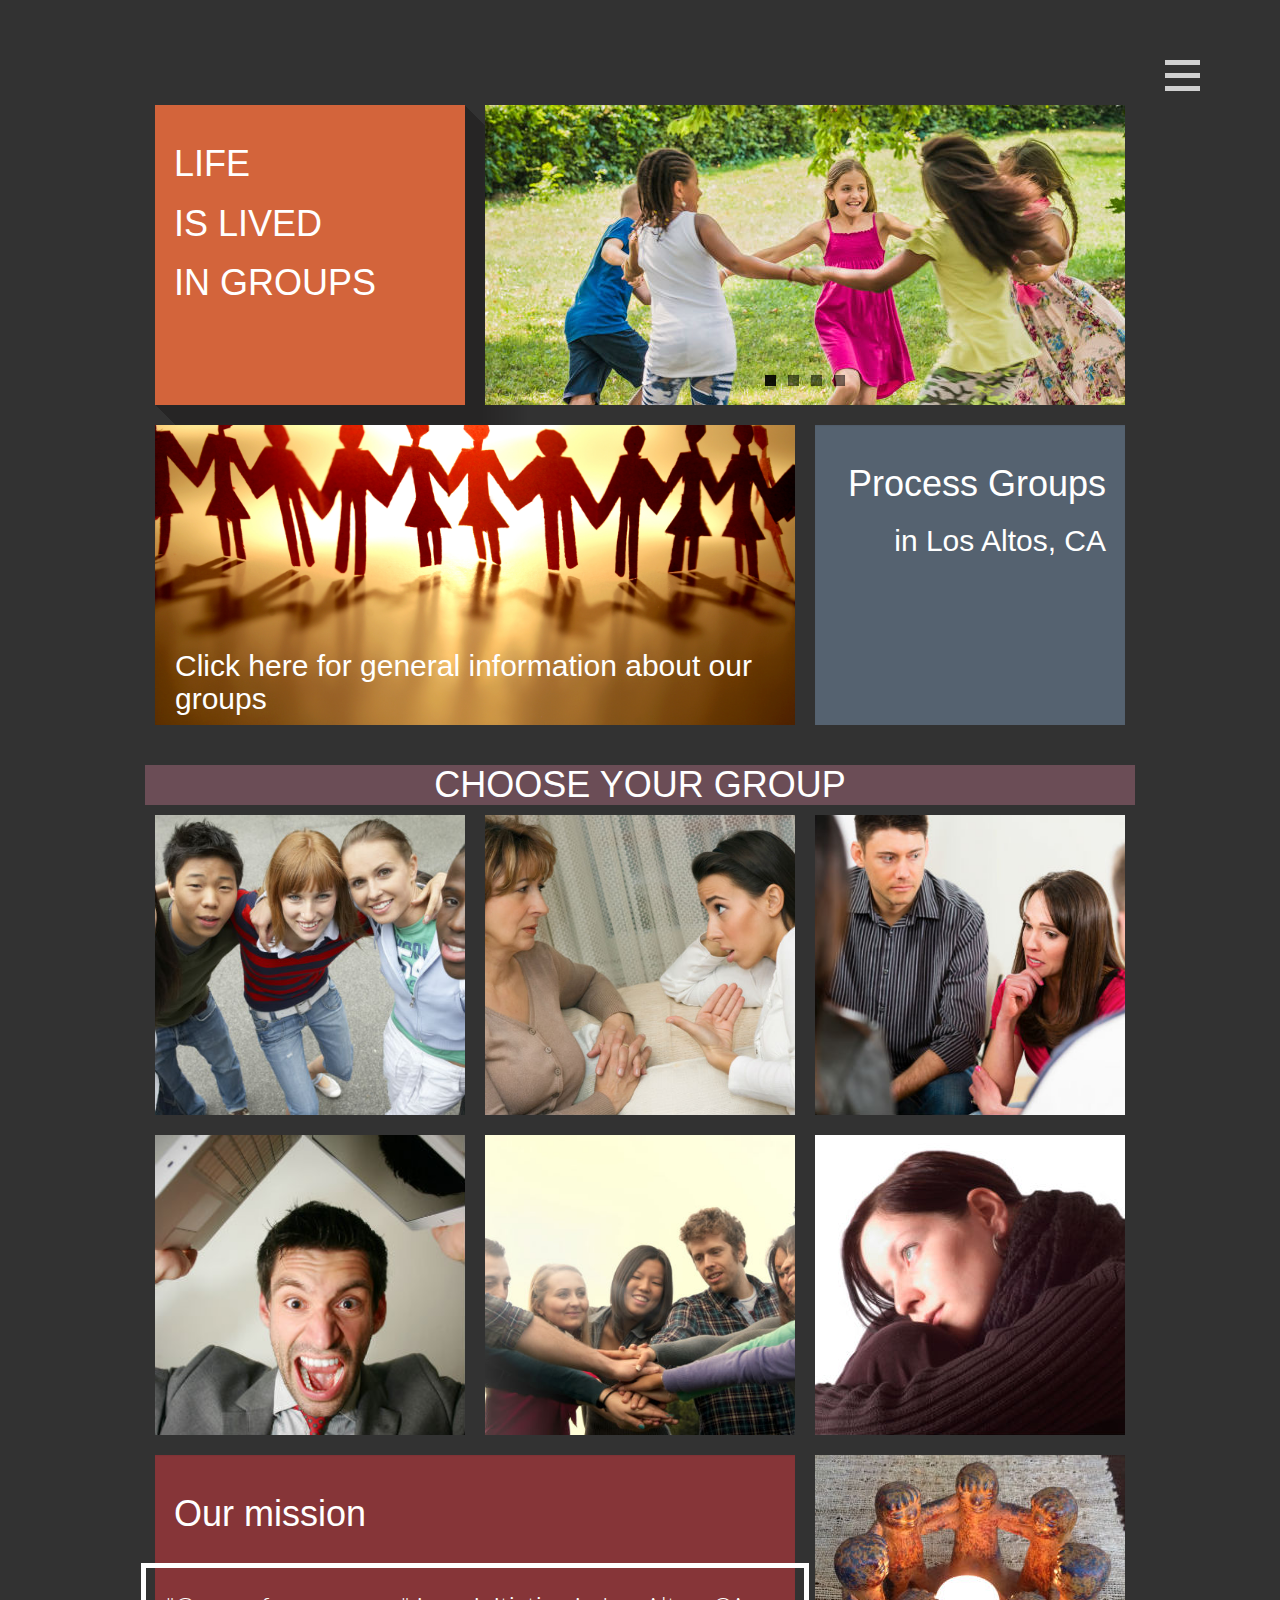
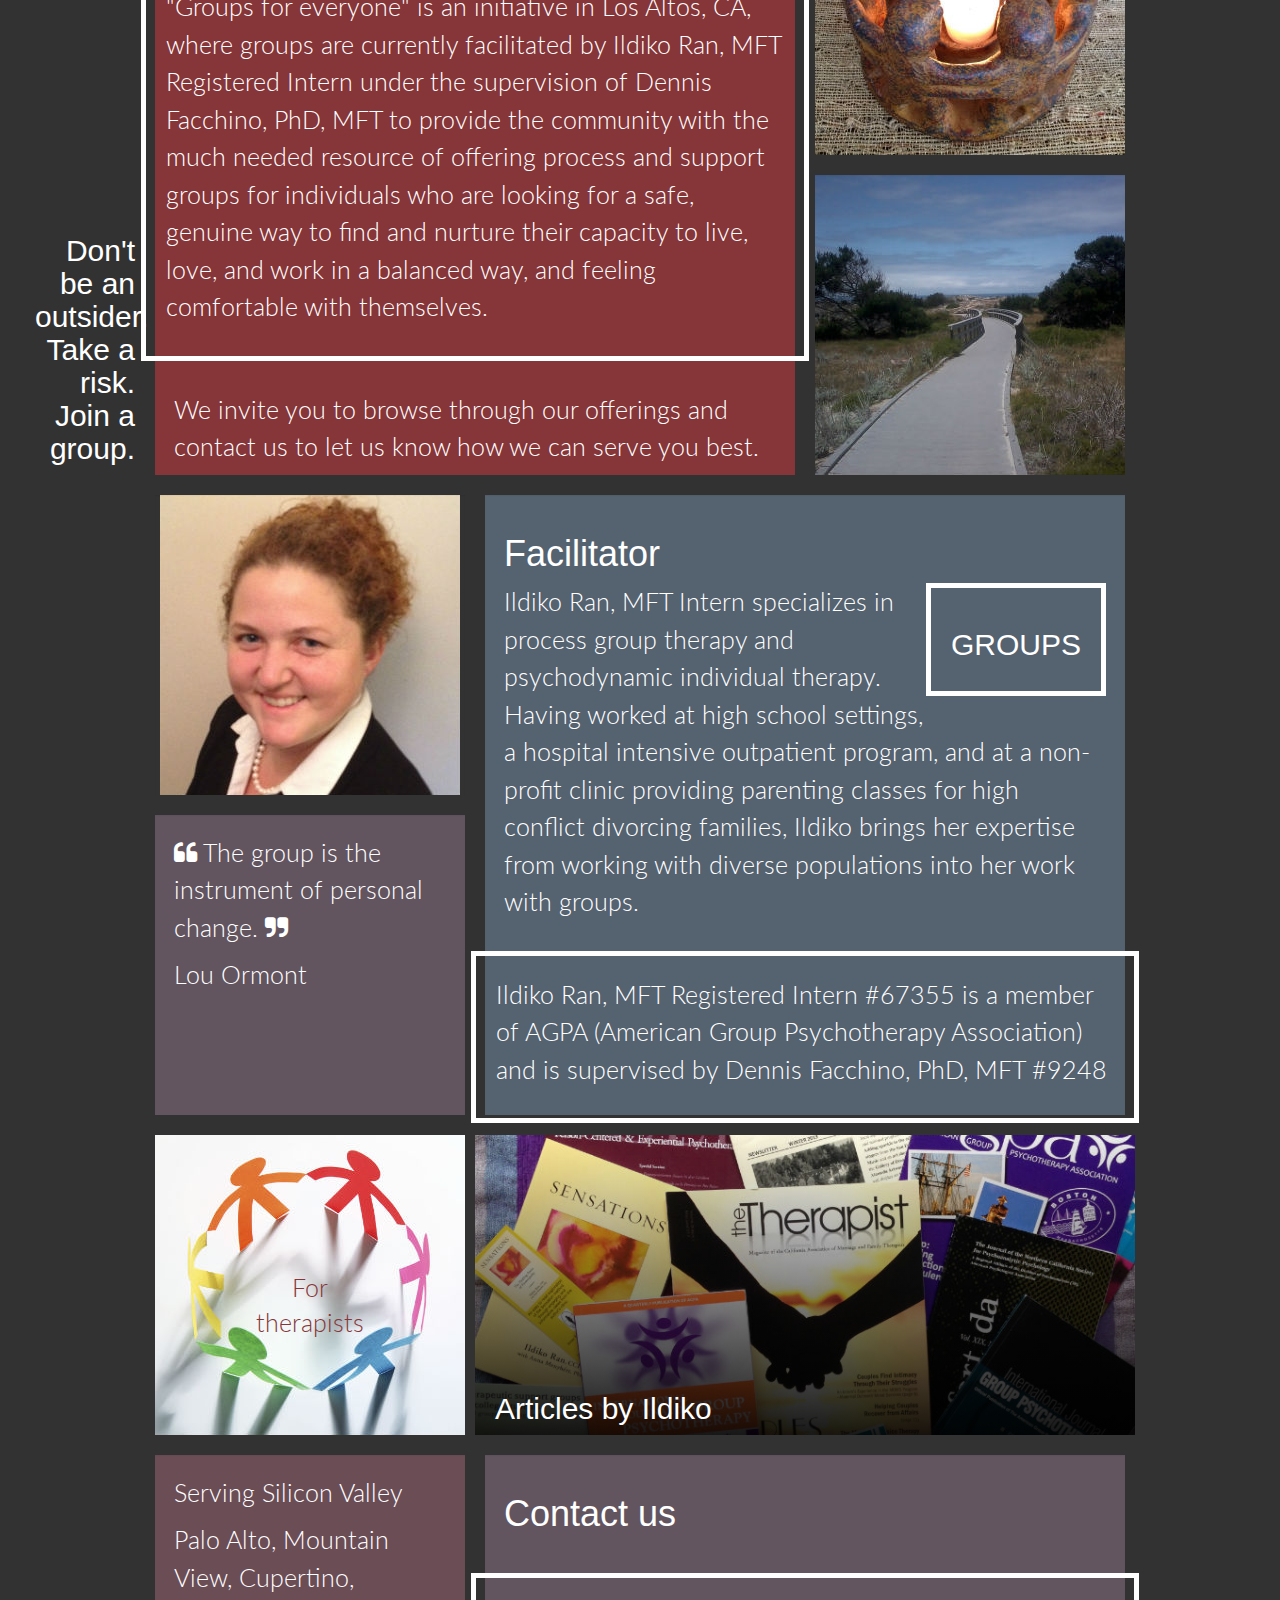
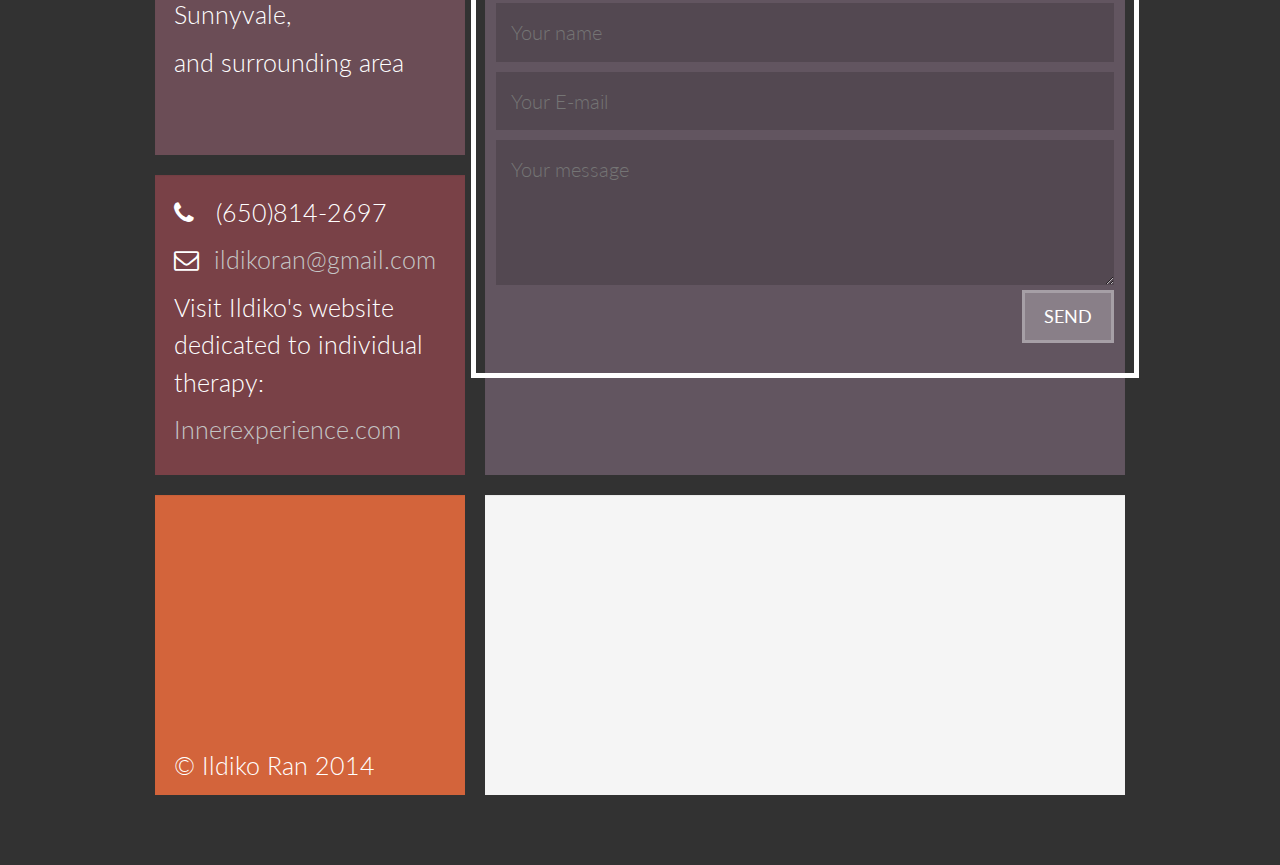
<file: Sites/index.html>
<!DOCTYPE html>
<html lang="en">
<head>
	<meta charset="utf-8">
	<meta http-equiv="X-UA-Compatible" content="IE=edge,chrome=1" /> <!-- Its not valid html but it works -->
	<title>Group Center</title>
	<meta name="viewport" content="width=device-width, initial-scale=1.0" />
	<meta name="description" content="A very good admin theme" />
	<meta name="author" content="AHthemes" />
	<!-- Le styles -->
	<link href="assets/css/bootstrap.css" rel="stylesheet" type="text/css" />
	<link href="assets/css/flexslider.css" rel="stylesheet">
	<link href="assets/css/style.css" rel="stylesheet">
	<!-- HTML5 shim, for IE6-8 support of HTML5 elements -->
        <!--[if lt IE 9]>
        <script src="assets/js/html5shiv.js"></script>
        <script src="assets/js/respond.min.js"></script>
        <![endif]-->
        <!--[if gte IE 9]>
        <style type="text/css">
            .gradient { filter: none; }
        </style>
        <![endif]-->
        <!-- Fav and touch icons -->
    <link rel="apple-touch-icon-precomposed" sizes="144x144" href="assets/ico/apple-touch-icon-144-precomposed.png">
    <link rel="apple-touch-icon-precomposed" sizes="114x114" href="assets/ico/apple-touch-icon-114-precomposed.png">
    <link rel="apple-touch-icon-precomposed" sizes="72x72" href="assets/ico/apple-touch-icon-72-precomposed.png">
    <link rel="apple-touch-icon-precomposed" href="assets/ico/apple-touch-icon-57-precomposed.png">
    <link rel="shortcut icon" href="assets/ico/favicon.png">
</head>
<body>
	<div class="nav-section">
		<ul class="nav">
			<li><a href="#home" class="scroll home">Home</a></li>
			<li><a href="#about" class="scroll about">About</a></li>
			<li><a href="#groups" class="scroll groups">Groups</a></li>
			<li><a href="#contact" class="scroll contact">Contact</a></li>
		</ul>
	</div>
	<div class="panel"> <!--Panels for content -->
		<div class="work" id="links-panel"> <!-- Album panel -->
			<span class="closeicon"><i class="icon-remove"></i></span>
			<hr/>
			<h1>Conjoint group therapy approach</h1>
    			<p>I believe that offering our clients a combined approach to psychotherapy is best practice. Most people greatly benefit from attending group sessions to incorporate their new insights about themselves and practice  new behaviors that individual therapy has opened up for them. Working cooperatively we can support our clients to make best use of the services we offer. I would like to encourage you to contact me if you have individual clients whom you consider a good candidate for groups. I would also be happy to hear about the groups you are running as I might have individual clients for whom I am looking for an appropriate group outside of my practice.</p>
    			<div class="outer-box-work">
    				<p>"Conjoint individual and group therapy is a commonly used, effective psychotherapeutic treatment. The relationship between the conjoint therapists significantly influences the treatment." (Ulman) </p>
				</div>
		</div>
		<div class="work" id="gp1"> <!-- Group panel 1 -->
			<span class="closeicon"><i class="icon-remove"></i></span>
			<div class="row">
				<div class="col-xs-12 col-sm-8 col-md-8 col-lg-8 hidden-xs">
					<div class="well adolescents-bg fixed-height"></div>
				</div>
				<div class="col-xs-12 col-sm-4 col-md-4 col-lg-4">
					<div class="well purple fixed-height">
						<h2>Interpersonal effectiveness &</h2>
						<h2>Emotion regulation</h2>
					</div>
				</div>
			</div>
			<div class="row">
				<div class="col-xs-12 col-sm-12 col-md-12 col-lg-12">
					<div class="well plum fluid-height overflow-show">
						<h1>This group is for adolescents struggling with academic pressure and social demands.</h1>
						<p>Participating in these groups can be used as an adjunct to the teen’s individual treatment or as a step down from an inpatient or IOP level of care. In some cases participation in group might be appropriate as the sole psychotherapeutic intervention.
						</p>
						<div class="outer-box-work">
							<p>The style of these psychotherapy groups is interpersonally oriented, using Mindfulness and CBT skills.</p>
							<p>We focus on individual goals while growing self-awareness and interpersonal effectiveness.</p>
						</div>
						<p class="big">
							In a group environment teens can work out their personal psychological issues in the safety of the therapeutic environment among their peers
						</p>
					</div>
				</div>
			</div>
		</div>
		<div class="work" id="gp2"> <!-- Group panel 2 -->
			<span class="closeicon"><i class="icon-remove"></i></span>
			<div class="row">
				<div class="col-xs-12 col-sm-8 col-md-8 col-lg-8 hidden-xs">
					<div class="well parenting-bg fixed-height"></div>
				</div>
				<div class="col-xs-12 col-sm-4 col-md-4 col-lg-4">
					<div class="well purple fixed-height">
						<h2>Parenting support group</h2>
					</div>
				</div>
			</div>
			<div class="row">
				<div class="col-xs-12 col-sm-12 col-md-12 col-lg-12">
					<div class="well plum fluid-height overflow-show">
						<h1>Parenting</h1>
						<p>
							find others who understand this crucial yet painful period of parenting - the teen year
						</p>
						<div class="outer-box-work">
							<p>The style of these psychotherapy groups is interpersonally oriented and goal oriented. We are focusing on individual goals while growing self-awareness and interpersonal effectiveness.  Teens gain insight into their relationship styles and explore and increase their self-efficacy. They learn and discuss coping skills, follow personal goals for each week.</p>
						</div>
						<p class="big">
							Assessment:
							Prior to beginning the group, there are two assessment sessions, to insure the group is a good fit. Parents may accompany the adolescent to the first assessment session.

						</p>
					</div>
				</div>
			</div>
		</div>
		<div class="work" id="gp3"> <!-- Group panel 3 -->
			<span class="closeicon"><i class="icon-remove"></i></span>
			<div class="row">
				<div class="col-xs-12 col-sm-8 col-md-8 col-lg-8 hidden-xs">
					<div class="well supportgroup-bg fixed-height"></div>
				</div>
				<div class="col-xs-12 col-sm-4 col-md-4 col-lg-4">
					<div class="well purple fixed-height">
						<h2>Process Group</h2>
					</div>
				</div>
			</div>
			<div class="row">
				<div class="col-xs-12 col-sm-12 col-md-12 col-lg-12">
					<div class="well plum fluid-height overflow-show">
						<h1>Process Group</h1>
						<p>
							Currently we are interviewing for this coed process group. Please call to hear about the potential starting time of this group.
						</p>
						<div class="outer-box-work">
							<p>Group members participate in this safe, interpersonally oriented group. All members bring up issues that they are struggling with, and receive feedback from others, in a supportive environmennt.  </p>
						</div>
						<p class="big">Assessment:
							Prior to beginning the group, there are two assessment sessions, to insure the group is a good fit.
						</p>
					</div>
				</div>
			</div>
		</div>
		<div class="work" id="gp4"> <!-- Group panel 4 -->
			<span class="closeicon"><i class="icon-remove"></i></span>
			<div class="row">
				<div class="col-xs-12 col-sm-8 col-md-8 col-lg-8 hidden-xs">
					<div class="well anger-bg fixed-height"></div>
				</div>
				<div class="col-xs-12 col-sm-4 col-md-4 col-lg-4">
					<div class="well purple fixed-height">
						<h2>Stress Management Group</h2>
					</div>
				</div>
			</div>
			<div class="row">
				<div class="col-xs-12 col-sm-12 col-md-12 col-lg-12">
					<div class="well plum fluid-height overflow-show">
						<h1>Stress Management Group</h1>
						<p>
							Currently we are interviewing for this coed stress management group. Please call to hear about the potential starting time of this group.
						</p>
						<div class="outer-box-work">
							<p>Group members participate in this safe, interpersonally oriented group. All members bring up issues that they are struggling with, and receive feedback from others, in a supportive environmennt.  </p>
						</div>
						<p class="big">Assessment:
							Prior to beginning the group, there are two assessment sessions, to insure the group is a good fit.
						</p>
					</div>
				</div>
			</div>
		</div>
		<div class="work" id="gp5"> <!-- Group panel 4 -->
			<span class="closeicon"><i class="icon-remove"></i></span>
			<div class="row">
				<div class="col-xs-12 col-sm-8 col-md-8 col-lg-8 hidden-xs">
					<div class="well collegestudentcircle-bg fixed-height"></div>
				</div>
				<div class="col-xs-12 col-sm-4 col-md-4 col-lg-4">
					<div class="well purple fixed-height">
						<h2>College Students</h2>
					</div>
				</div>
			</div>
			<div class="row">
				<div class="col-xs-12 col-sm-12 col-md-12 col-lg-12">
					<div class="well plum fluid-height overflow-show">
						<h1>College student Group</h1>
						<p>
							Currently we are interviewing for this coed group where participants are addressing issues that are specific to this age group. We are planning to start this group in June. Please call to hear about the exact starting time. 
						</p>
						<div class="outer-box-work">
							<p>Group members participate in this safe, interpersonally oriented group. All members bring up issues they are struggling with and receive feedback from others, in a supportive environment.  </p>
						</div>
						<p class="big">Assessment:
							Prior to beginning the group, there are two assessment sessions to insure the group is a good fit. Please schedule your initial session. Assessments are scheduled now and we will be ready to start the group as soon as we have the right combination of members. 
						</p>
						<p class="big">During the assessment sessions we are going to talk about your interest in the group and your therapeutic goals. We are going to discuss questions like:
    						<li>
							What goal(s) are you hoping to work on in this group? 
							</li>
							<li>
							If you attended groups before, how useful were they? What is the hardest part of being in group for you?
							</li>
							<li>
							Who would be a really difficult person for you to have in group with you? How would this person’s behavior impact your participation? Can you see yourself in this person, or a part of this person/behavior?
							</li>
							<li>
							What obstacles could keep you from meeting your goals in group?
							</li>
							<li>
							What is your specific relationship with conflict?
							</li>
						</p>
						</div>
					</div>
			   </div>
		</div>
		<div class="work" id="gp6"> <!-- Group panel 4 -->
			<span class="closeicon"><i class="icon-remove"></i></span>
			<div class="row">
				<div class="col-xs-12 col-sm-8 col-md-8 col-lg-8 hidden-xs">
					<div class="well sadwoman-bg fixed-height"></div>
				</div>
				<div class="col-xs-12 col-sm-4 col-md-4 col-lg-4">
					<div class="well purple fixed-height">
						<h2>Women's Group</h2>
					</div>
				</div>
			</div>
			<div class="row">
				<div class="col-xs-12 col-sm-12 col-md-12 col-lg-12">
					<div class="well plum fluid-height overflow-show">
						<h1>Women's Group</h1>
						<p>
							Currently we are interviewing for this group for women with a broad spectrum of ages and issues. Please call to hear about the potential starting time of this group.
						</p>
						<div class="outer-box-work">
							<p>Group members participate in this safe, interpersonally oriented group. All members bring up issues that they are struggling with, and receive feedback from others, in a supportive environmennt.  </p>
						</div>
						<p class="big">Assessment:
							Prior to beginning the group, there are two assessment sessions, to insure the group is a good fit.
						</p>
					</div>
				</div>
			</div>
		</div>
	</div>
    <div class="container-narrow">
    	<div class="menu">
    		<div class="nav-bar"></div>
    		<div class="nav-bar"></div>
    		<div class="nav-bar"></div>
    	</div>
    	<div class="row">
    		<div class="col-xs-12 col-sm-4 col-md-4 col-lg-4"> 
    			<div class="well orange shadow fixed-height"> <!-- Fixed height for 300px on all devices, shadow for a shadow and orange for the color -->
    				<h1>LIFE</h1>
    				<h1>IS LIVED</h1>
    				<h1>IN GROUPS</h1>
    			</div>
    		</div>
    		<div class="col-xs-12 col-sm-8 col-md-8 col-lg-8 hidden-xs">
    			<div class="well no-padding fixed-height">
    				<div class="flexslider" id="slider">
    					<ul class="slides">
    						<li>
    							<img src="assets/img/slider-1.jpg" alt="" />
    						</li>
    						<li>
    							<img src="assets/img/slider-2.jpg" alt="" />
    						</li>
    						<li>
    							<img src="assets/img/slider-3.jpg" alt="" />
    						</li>
    						<li>
    							<img src="assets/img/slider-4.jpg" alt="" />
    						</li>
    					</ul>
    				</div>
    			</div>
    		</div>
    	</div>
    	<div class="row">
    		<div class="col-xs-12 col-sm-8 col-md-8 col-lg-8 click" id="blogone"> <!-- id #blogone to trigger content panel below also .click is used on clickable items -->
    			<div class="well no-padding fixed-height"> <!-- Fixed height for 300px on all devices, no-padding for a full div item -->
    				<div class="bp-post">
    					<div class="title">
    						<h2>Click here for general information about our groups</h2>
    					</div>
    				</div>
    			</div>
    		</div>
    		<div class="col-xs-12 col-sm-4 col-md-4 col-lg-4 hidden-xs"> <!-- hidden-xs hides it on items under 767px, makes it easier to read -->
    			<div class="tealblue well fixed-height">
    				<h1 class="text-right">Process Groups</h1>
    				<h2 class="text-right">in Los Altos, CA</h2>
    			</div>
    		</div>
    	</div>
    	<div class="blog-post-item one"> <!-- Only use this form of content panel when blog its matching to is the last col in the row so that it matches up on devices under 767px -->
    		<div class="arrow-up left"></div>
    		<h1>Policies</h1>
    		<p>Groups meet once a week for 90 minute sessions. You will have two assessment sessions prior to joining a group with the therapist to evaluate your needs and find the best matching group. These are charged at the group rate of $50 per session.</p>
    		<hr/>
    		<p>Joining a group is a commitment, I ask you to consider staying in ongoing groups for at least three months. Time limited groups usually run for 8 weeks.</p>
    		<hr/>
    		<h1>Fees</h1>
    		<li>Group is charged in monthly increments. The cost is $200 per month.</li>
			<li>You are responsible for the monthly charge even if you miss sessions</li>
			<li>Confidentiality is based on trust among group members. We discuss it during your initial sessions</li>
			<li>Group size is kept small for maximum efficacy and comfort</li>
    	</div>
    	<div class="row">
    		<div class="col-12">
    			<div class="midplum">
    				<h1 class="text-center">CHOOSE YOUR GROUP</h1>
    			</div>
    		</div>
    	</div>
    	<div class="row" id="groups">
    		<div class="col-xs-12 col-sm-4 col-md-4 col-lg-4 click" id="portfolio"> <!-- using .click because its clickable #portfolio is a trigger all changable in the script.js file, no padding lets the portfolio-img be full div -->
    			<div class="well no-padding">
    				<div class="portfolio-img one"> <!-- uses backstretch.js for full div effect, changable in script.js -->
    					<div class="hover-effect effect-one">
    						<p class="text-center">
    							Adolescents
    						</p>
    					</div>
    				</div>
    			</div>
    		</div>
    		<div class="col-xs-12 col-sm-4 col-md-4 col-lg-4 click" id="portfolio2">
    			<div class="well no-padding">
    				<div class="portfolio-img two">
    					<div class="hover-effect effect-one">
    						<p class="text-center">
    							Parenting support
    						</p>
    					</div>
    				</div>
    			</div>
    		</div>
    		<div class="col-xs-12 col-sm-4 col-md-4 col-lg-4 click" id="portfolio3">
    			<div class="well no-padding">
    				<div class="portfolio-img three">
    					<div class="hover-effect effect-one">
    						<p class="text-center">
    							Co-ed therapy group
    						</p>
    					</div>
    				</div>
    			</div>
    		</div>
    	</div>
    	<div class="row">
    		<div class="col-xs-12 col-sm-4 col-md-4 col-lg-4 click" id="portfolio4">
    			<div class="well no-padding">
    				<div class="portfolio-img four">
    					<div class="hover-effect effect-one">
    						<p class="text-center">
    							Stress management
    						</p>
    					</div>
    				</div>
    			</div>
    		</div>
    		<div class="col-xs-12 col-sm-4 col-md-4 col-lg-4 click" id="portfolio5">
    			<div class="well no-padding">
    				<div class="portfolio-img five">
    					<div class="hover-effect effect-one">
    						<p class="text-center">
    							College students
    						</p>
    					</div>
    				</div>
    			</div>
    		</div>
    		<div class="col-xs-12 col-sm-4 col-md-4 col-lg-4 click" id="portfolio6">
    			<div class="well no-padding">
    				<div class="portfolio-img six">
    					<div class="hover-effect effect-one">
    						<p class="text-center">
    							Women's group
    						</p>
    					</div>
    				</div>
    			</div>
    		</div>
    	</div>
    	<div class="row">
    		<div class="col-xs-12 col-sm-8 col-md-8 col-lg-8" id="home"> <!-- Overflow-show is used when .outer-box is used for example since it enables it to show outside the div -->
    			<div class="well darkred overflow-show large">
    				<h1>Our mission</h1>
    				<div class="outer-box">
    					<p>
    						"Groups for everyone" is an initiative in Los Altos, CA, where groups are currently facilitated by Ildiko Ran, MFT Registered Intern under the supervision of Dennis Facchino, PhD, MFT to provide the community with the much needed resource of offering process and support groups for individuals who are looking for a safe, genuine way to find and nurture their capacity to live, love, and work in a balanced way, and feeling comfortable with themselves.
    					</p>
    				</div>
    					<p>We invite you to browse through our offerings and contact us to let us know how we can serve you best.
    					</p>
    				<div class="outside"> <!-- position changeable in css -->
    					<h2 class="text-right">Don't be an outsider. Take a risk. Join a group.</h2>
    				</div>
    			</div>
    		</div>
			<div class="col-xs-12 col-sm-4 col-md-4 col-lg-4 hidden-xs">
				<div class="well fixed-height sculpturegroup-bg"> <!-- imagebg is useing css for the fullscreen background -->
					<!-- <h1>We think and create</h1> -->
				</div>
				<div class="well person-square fixed-height"> 
                    <!-- <h1 class="text-right">Tyler Durden</h1>
                    <p class="text-right">Head Developer</p> -->
                </div>
            </div>
        </div>
        <div class="row">
        	<div class="col-xs-12 col-sm-4 col-md-4 col-lg-4">
        		<div class="well person-square2 fixed-height">
    				<h1 class="text-right">  </h1>
    				<p class="text-right"></p>
    			</div>
    			<div class="well blueberry hidden-xs">
        			<p class="big"><i class="icon-quote-left"></i> The group is the instrument of personal change. <i class="icon-quote-right"></i></p>
        			<p class="big">Lou Ormont</p>
        		</div>
    		</div>
        	<div class="col-xs-12 col-sm-8 col-md-8 col-lg-8 large">
        		<div class="tealblue well large overflow-show" id="about">
        			<h1>Facilitator</h1>
        			<div class="span3 pull-right padding border">
        				<h2 class="text-center">GROUPS</h2>
        			</div>
        			<p> Ildiko Ran, MFT Intern specializes in process group therapy and psychodynamic individual therapy. Having worked at high school settings, a hospital intensive outpatient program, and at a non-profit clinic providing parenting classes for high conflict divorcing families, Ildiko brings her expertise from working with diverse populations into her work with groups.</p>
        			<div class="outer-box">
        				<p>Ildiko Ran, MFT Registered Intern #67355 is a member of AGPA (American Group Psychotherapy Association) and is supervised by Dennis Facchino, PhD, MFT #9248</p>
        			</div>
        		</div>
        	</div>
        </div>
    	<div class="row">
    		<div class="col-xs-12 col-sm-4 col-md-4 col-lg-4 hidden-xs">
    			<div class="well no-padding fixed-height click" id="links">
    				<div class="photo-album">
    					<div class="album">
    						<div class="title">For therapists</div>
    					</div>
    				</div>
    			</div>
    		</div>
    		<div class="well no-padding fixed-height click hidden-xs" id="blogtwo"> <!-- click used n clickable items -->
    			<div class="bp-post two">
    				<div class="overlay"></div>
    				<div class="title">
    					<h2>Articles by Ildiko</h2>
    				</div>
    			</div>
    		</div>
    		<div class="blog-post-item two">
				<div class="arrow-up right"></div>
				<hr/>
    			<div class="row reference">
					<div class="col-sm-3 col-md-2 col-lg-2 hidden-xs">
						<img src="assets/img/therapistcouplesissue.jpg" width="100%"/>
					</div>
					<div class="col-xs-12 col-sm-9 col-md-10 col-lg-10">
						<p>An article Ildiko wrote for The Therapist, California's MFT magazine, about her experiences in the MOMS program, a group therapy based intensive outpatient program for those struggling with perinatal mood disorders, mostly post partum depression. Ildiko lead groups for the mothers who were patients at the hospital and was instrumental in starting weekly groups for the partners of the mothers. <a href="assets/img/couplesarticle.pdf"> Read the article here</a></p>
					</div>
				</div>
				<hr/>
				<div class="row reference">
					<div class="col-sm-3 col-md-2 col-lg-2 hidden-xs">
						<img src="assets/img/acs_teen_logo.jpg" width="100%"/>
					</div>
					<div class="col-xs-12 col-sm-9 col-md-10 col-lg-10">
						<p>A short reflection from the time Ildiko worked at a counseling center for high schoolers <a href="http://acsteens.wordpress.com/2012/02/13/from-the-inside-life-as-an-acs-intern/">Adolescent Counseling Services blog entry</a></p>
					</div>
				</div>
				<hr/>
				<div class="row reference">
					<div class="col-sm-3 col-md-2 col-lg-2 hidden-xs">
						<img src="assets/img/writinghand.jpg" width="100%"/>
					</div>
					<div class="col-xs-12 col-sm-9 col-md-10 col-lg-10">
						<p>An academic paper on process group therapy <a href="assets/img/AnalyticGroupArticleFinal.pdf"> Read here</a></p>
					</div>
				</div>
			</div>
    	</div>
    	<div class="row">
    		<div class="col-xs-12 col-sm-4 col-md-4 col-lg-4">
    			<div class="midplum well hidden-xs">
    				<p>Serving Silicon Valley</p>
    				<p>Palo Alto, Mountain View, Cupertino, Sunnyvale,</p>
    				<p>and surrounding area</p>
    			</div>
    				<div class="well redplum">
    				<p><i class="icon-phone contact-icon"></i> (650)814-2697</p>
    				<p><i class="icon-envelope-alt contact-icon"></i><a href="mailto:ildikoran@gmail.com">ildikoran@gmail.com</a></p>
    				<p>Visit Ildiko's website dedicated to individual therapy:</p>
    				<p><a href="http://innerexperience.com">Innerexperience.com</a></p>
    			</div>
    		</div>
    		<div class="col-xs-12 col-sm-8 col-md-8 col-lg-8 large">
				<div class="blueberry well overflow-show large" id="contact">
					<h1>Contact us</h1>
					<form id="contactForm" method="POST" name="contactForm">
						<fieldset>
							<div class="outer-box">
								<input type="text" id = "cname" name="name" placeholder="Your name" minlength="2" required class="input-block-level bordered-input">
	      						<!-- <label for="cemail">E-Mail (required)</label> -->
	      						<input type="email" name="email" id="cemail" placeholder="Your E-mail" required class="input-block-level bordered-input">
	      						<!-- <label for="cmessage">Your message (required)</label> -->
								<textarea name="message" id="cmessage" rows="4" placeholder="Your message" required class="input-block-level bordered-input"></textarea>
								<button type="submit" class="btn transparent btn-large pull-right submit">SEND</button>
							</div>
						</fieldset>
					</form>
				</div>
			</div>
    	</div>
    	<div class="row">
    		<div class="col-xs-12 col-sm-4 col-md-4 col-lg-4 fixed-height">
    			<div class="orange well fixed-height">
    				<p class="copy">&copy; Ildiko Ran 2014</p>
    			</div>
    		</div>
    		<div class="col-xs-12 col-sm-8 col-md-8 col-lg-8 hidden-xs">
    			<div class="well no-padding">
    				<div id="map"></div>
    			</div>
    		</div>
    	</div>
    </div> <!-- /container -->
	<script>
	  (function(i,s,o,g,r,a,m){i['GoogleAnalyticsObject']=r;i[r]=i[r]||function(){
	  (i[r].q=i[r].q||[]).push(arguments)},i[r].l=1*new Date();a=s.createElement(o),
	  m=s.getElementsByTagName(o)[0];a.async=1;a.src=g;m.parentNode.insertBefore(a,m)
	  })(window,document,'script','//www.google-analytics.com/analytics.js','ga');

	  ga('create', 'UA-48471553-1', 'groupsforeveryone.com');
	  ga('send', 'pageview');

	</script>
	<script src="//www.parsecdn.com/js/parse-1.2.17.min.js"></script>
    <script src="http://ajax.googleapis.com/ajax/libs/jquery/1.7.1/jquery.min.js"></script>
    <script src="assets/js/jquery.validate.min.js"></script>
    <script src="assets/js/jquery.flexslider-min.js"></script>
    <script src="assets/js/jquery.fitvids.js"></script>
    <script src="assets/js/jquery.smooth-scroll.min.js"></script>
    <script src="assets/js/jquery.backstretch.min.js" type="text/javascript"></script>
    <script src="assets/js/bootstrap.min.js"></script>
    <script type="text/javascript" src="http://maps.google.com/maps/api/js?sensor=true"></script>
    <script src="assets/js/gmaps.js" type="text/javascript"></script>
    <script src="assets/js/script.js" type="text/javascript"></script>
    <script>menu(); backstretch(); slider(); contentslider(); map(); panels(); blogposts();
    </script> 
</body>
</html>
</file>
<file: Sites/assets/css/style.css>
@import url(http://fonts.googleapis.com/css?family=Lato:700,300,100);
@import url(../fontawesome/css/font-awesome.min.css);
html {
	-webkit-font-smoothing: antialiased;
}
body {
	background: #323232;
	font-family: 'Lato', sans-serif;
	font-weight: 300;
	color: #fff;
	padding: 50px 50px;
}

p { font-size: 25px; line-height: 1.5; }

a { color: #c5c5c5; }

a:hover { 
	text-decoration: none; 
	color: #00c4ff; }

div,
input,
select,
textarea,
span,
img,
table,
td,
th,
p,
a,
button,
ul,
li {
    -webkit-border-radius: 0 !important;
    -moz-border-radius: 0 !important;
    border-radius: 0 !important;
}

ul, ol { 
padding: 0 !important;
margin: 0; 
}

form {
margin: 0 0 0;
}

/* for highlights */
::selection {
	background: #000; /* Safari */
	}
::-moz-selection {
	background: #000; /* Firefox */
}

/*------------- General Styles -------------*/

/* Custom container */
.container-narrow {
	margin: 0 auto;
	max-width: 960px;
	position: relative;
	padding-top: 55px; }

/* Span Styles */
.well {
	border: 0;
	overflow: hidden;
	position: relative;
	height: 300px;	
	z-index: 1; /* Fix bug on webkit browsers */ }
	
.large { height: 620px; } /* Used for main content such as home, about, work and contact */

.fixed-height { height: 300px !important; } /* For spans which you want to stay the same height on devices down to 767px */

.no-padding { padding: 0; } /* Used for items such as sliders */

.padding { padding: 20px; }

.overflow-show { overflow: visible; } /* Need when box contains .outer-box or other overlapping items */

.click { cursor: pointer; } /* Used it item is clickable */

.fluid-height { height: 100% !important; }

.shadow { /* Used on any div you want a long shadow on */
	box-shadow: 
	#262525 1px 1px,
    #262525 2px 2px,
    #262525 3px 3px,
    #262525 4px 4px,
    #262525 5px 5px,
    #262525 6px 6px,
    #262525 7px 7px,
    #262525 8px 8px,
    #262525 9px 9px,
    #262525 10px 10px,
    #262525 11px 11px,
    #262525 12px 12px,
    #262525 13px 13px,
    #262525 14px 14px,
    #262525 15px 15px,
    #262525 16px 16px,
    #262525 17px 17px,
    #262525 18px 18px,
    #272626 19px 19px,
    #272626 20px 20px,
    #272626 21px 21px,
    #272626 22px 22px,
    #282727 23px 23px,
    #282727 24px 24px,
    #282727 25px 25px,
    #282727 26px 26px,
    #292828 27px 27px,
    #292828 28px 28px,
    #292828 29px 29px,
    #292828 30px 30px,
    #2a2929 31px 31px,
    #2a2929 32px 32px,
    #2a2929 33px 33px,
    #2a2929 34px 34px,
    #2b2a2a 35px 35px,
    #2b2a2a 36px 36px,
    #2b2a2a 37px 37px,
    #2b2a2a 38px 38px,
    #2c2b2b 39px 39px,
    #2c2b2b 40px 40px,
    #2c2b2b 41px 41px,
    #2c2b2b 42px 42px,
    #2c2c2c 43px 43px,
    #2c2c2c 44px 44px,
    #2c2c2c 45px 45px,
    #2c2c2c 46px 46px,
    #2d2d2d 47px 47px,
    #2d2d2d 48px 48px,
    #2d2d2d 49px 49px,
    #2d2d2d 50px 50px,
    #2e2e2e 51px 51px,
    #2e2e2e 52px 52px,
    #2e2e2e 53px 53px,
    #2f2f2f 54px 54px,
    #2f2f2f 55px 55px,
    #2f2f2f 56px 56px,
    #303030 57px 57px,
    #303030 58px 58px,
    #303030 59px 59px,
    #313131 60px 60px,
    #313131 61px 61px,
    #313131 62px 62px; }

/* Span Colors (really hard to name the colors) */
.orange { background: #D3643B; }
.tealblue { background: #556270; }
.sage { background: #94C7B6; }
.blue {background: #00B4CC; }
.darksage { background: #729c98; }
.plum {background: #483e46; }
.purple { background: #6A5E72 }
.sedgebrown { background: #605951;  }
.ecru { background: #C1B398; }
.blueberry { background: #625560; }
.midplum { background: #6b4d56; }
.redplum { background: #794147; } 
.darkred { background: #863538; }

/* Content Styles */
.outer-box { 
	padding: 20px; 
	height: auto; 
	width: 111%;
	margin: 30px 0;
	position: relative;
	left: -5%; 
	left: -33px; 
	border: 5px solid #fff; 
	overflow: hidden; }

.border { border: 5px solid #fff;}

.outer-box-work { 
	padding: 20px; 
	height: auto; 
	width: 81.5%;
	position: relative;  
	left: -33px;  
	margin: 30px 0;  
	border: 5px solid #fff; 
	overflow: hidden; }

.outside { 
	height: auto; 
	width: 100px; 
	position: absolute; 
	left: -120px; 
	bottom: 0;  }

.article {margin-top: 20px;} /* Used in news section */

.bold { font-weight: 700; }

.copy { /* Used copyright section */
	position: absolute;
	bottom: 0; }
	
.col-xs-1, 
.col-xs-2, 
.col-xs-3, 
.col-xs-4, 
.col-xs-5, 
.col-xs-6, 
.col-xs-7, 
.col-xs-8, 
.col-xs-9,
.col-xs-10, 
.col-xs-11, 
.col-xs-12, 
.col-sm-1, 
.col-sm-2, 
.col-sm-3, 
.col-sm-4, 
.col-sm-5, 
.col-sm-6, 
.col-sm-7, 
.col-sm-8, 
.col-sm-9, 
.col-sm-10, 
.col-sm-11, 
.col-sm-12,
.col-md-1, 
.col-md-2, 
.col-md-3, 
.col-md-4, 
.col-md-5, 
.col-md-6, 
.col-md-7, 
.col-md-8, 
.col-md-9, 
.col-md-10, 
.col-md-11, 
.col-md-12, 
.col-lg-1, 
.col-lg-2, 
.col-lg-3, 
.col-lg-4, 
.col-lg-5, 
.col-lg-6, 
.col-lg-7, 
.col-lg-8, 
.col-lg-9, 
.col-lg-10, 
.col-lg-11, 
.col-lg-12 {
	padding-right: 10px;
	padding-left: 10px; }

.well-slider {
	border: 0;
	overflow: hidden;
	position: relative;
	height: 300px;
	z-index: 1;
	min-height: 20px;
	margin: 0;
	margin-bottom: 20px;
	border-radius: 4px; }
	
.flexslider { z-index: 1; }

/* Add this class when using fitvids.js */
.video { border: 0; }

/*------------- Blog Styles -------------*/

/* Blog Post */
.bp-post { 
	top:0; 
	width: 100%; 
	height: 300px; 
	position: relative; }
	
.bp-post .overlay { 
	/* IE9 SVG, needs conditional override of 'filter' to 'none' */
	background: url([data-uri]);
	background: -moz-linear-gradient(top,  rgba(0,0,0,0) 0%, rgba(0,0,0,0.9) 100%); /* FF3.6+ */
	background: -webkit-gradient(linear, left top, left bottom, color-stop(0%,rgba(0,0,0,0)), color-stop(100%,rgba(0,0,0,0.9))); /* Chrome,Safari4+ */
	background: -webkit-linear-gradient(top,  rgba(0,0,0,0) 0%,rgba(0,0,0,0.9) 100%); /* Chrome10+,Safari5.1+ */
	background: -o-linear-gradient(top,  rgba(0,0,0,0) 0%,rgba(0,0,0,0.9) 100%); /* Opera 11.10+ */
	background: -ms-linear-gradient(top,  rgba(0,0,0,0) 0%,rgba(0,0,0,0.9) 100%); /* IE10+ */
	background: linear-gradient(to bottom,  rgba(0,0,0,0) 0%,rgba(0,0,0,0.9) 100%); /* W3C */
	filter: progid:DXImageTransform.Microsoft.gradient( startColorstr='#00000000', endColorstr='#e6000000',GradientType=0 ); /* IE6-8 */
	position: absolute;
	width: 100%;
	height: 100%;
	top: 0;
	right: 0; }

.bp-post .title { 
	color: #fff; 
	position: absolute; 
	bottom: 0px; 
	left: 20px; }

.bp-post .star,
.bp-post .heart { 
	padding: 10px; 
	position: absolute; 
	bottom: 0; 
	color: #fff; 
	background: rgba(3,3,3,0.8); }
	

.bp-post .heart { right:0; }
	
.bp-post .star { right:34px; }

.bp-post .star:hover
.bp-post .heart:hover, { background: rgba(3,3,3,0.9); }

.bp-post .heart:hover { color: #a30000; }

.bp-post .star:hover { color: #ffea00; }

/* Blog item ONLY USED IF BLOG POST IS LAST ON ROW otherwise dosent match up on devices less than 767px  */
.blog-post-item {
	position: relative;
	width: 110%;
	height: 0;
	left: -5%;
	overflow: hidden;
	background: #535954;
	opacity: 0;
	-ms-filter: "progid:DXImageTransform.Microsoft.Alpha(Opacity=0)";
	padding: 0 25px;
	-webkit-transition: opacity 0.5s ease-in-out;
	-moz-transition: opacity 0.5s ease-in-out;
	-o-transition: opacity 0.5s ease-in-out;
	-ms-transition: opacity 0.5s ease-in-out;
	transition: opacity 0.5s ease-in-out; }

.blog-post-item >li {
	font-weight: 300;
	font-size: 25px;
}

.reveal { 
	height: auto; 
	margin-bottom: 30px; 
	overflow: visible;
	padding: 20px;  
	opacity: 1;	
	-ms-filter: "progid:DXImageTransform.Microsoft.Alpha(Opacity=100)"; }

.arrow-up {
	width: 0; 
	height: 0; 
	border-left: 20px solid transparent;
	border-right: 20px solid transparent;
	position: absolute;
	top: -20px;
	z-index: 90;
	border-bottom: 20px solid #535954; }

.arrow-up.left { left: 32%; } /* Used for span8 blog post on left */
.arrow-up.right { right: 32%; } /* Used for span8 blog post on right */


/*------------- Album Styles -------------*/

/* Photo album block */
.photo-album {
	width: 100%;
	height: 300px;
	position: relative; }

.photo-album .album {
	position: absolute;
	width: 100%;
	height: 100%;
	background: rgba(255,255,255,0.29);
	-webkit-transition: background 0.5s ease-in-out;
	-moz-transition: background 0.5s ease-in-out;
	-o-transition: background 0.5s ease-in-out;
	-ms-transition: background 0.5s ease-in-out;
	transition: background 0.5s ease-in-out; }

.photo-album .album:hover { background: rgba(255,255,255,0.4); }

.photo-album .album .title {
	width: 130px;
	height: 30px;
	font-weight: 300;
	font-size: 25px;
	text-align: center;
	color: #863538;
	position: absolute;
	top:0;
    bottom:0;
	left:0;
    right:0;
    margin-left:auto;
    margin-right:auto;
    margin-top:auto;
    margin-bottom:auto; }

/*------------- Portfolio/work Styles -------------*/

/* Portfolio block */
.portfolio-img { 
	width: 100%; 
	height: 300px; 
	position: relative; }

.portfolio-img .hover-effect	{ 
	width: 100%; 
	height: 100%; 
	top:0; 
	color: #fff;
	font-size: 20px;
	font-weight: 300;
	position: absolute; 	
	-webkit-transition: all 0.5s ease-in-out;
	-moz-transition: all 0.5s ease-in-out;
	-o-transition: all 0.5s ease-in-out;
	-ms-transition: all 0.5s ease-in-out;
	transition: all 0.5s ease-in-out; }

.portfolio-img .hover-effect > p {
	top:0;
    bottom:0;
    margin-top:auto;
    margin-bottom:auto;
    height: 50px;
    width: 100%;
    font-size: 25px;
    position: absolute; }

/* Effects Options */
.effect-one { 
	background: rgba(51,51,51,0.5); 
	opacity: 0;
	-ms-filter: "progid:DXImageTransform.Microsoft.Alpha(Opacity=0)"; }
.effect-one:hover { 
	opacity: 1;
	-ms-filter: "progid:DXImageTransform.Microsoft.Alpha(Opacity=100)"; }

.effect-two { 
	background: rgba(51,51,51,0.5);
	-webkit-transform: rotate(-45deg) scale(2);
	-moz-transform: rotate(-45deg) scale(2);
	-o-transform: rotate(-45deg) scale(2);
	-ms-transform: rotate(-45deg) scale(2);
	transform: rotate(-45deg) scale(2);;
	opacity: 0;
	-ms-filter: "progid:DXImageTransform.Microsoft.Alpha(Opacity=0)"; }
.effect-two:hover { 
	-webkit-transform: rotate(0deg) scale(1);
	-moz-transform: rotate(0deg) scale(1);
	-o-transform: rotate(0deg) scale(1);
	-ms-transform: rotate(0deg) scale(1);
	transform: rotate(0deg) scale(1);
	opacity: 1;
	-ms-filter: "progid:DXImageTransform.Microsoft.Alpha(Opacity=100)"; }	
	
.effect-three { 
	background: rgba(51,51,51,0); 
	-webkit-transform: rotate(45deg);
	-moz-transform: rotate(45deg);
	-o-transform: rotate(45deg);
	-ms-transform: rotate(45deg);
	transform: rotate(45deg);
	opacity: 0;
	-ms-filter: "progid:DXImageTransform.Microsoft.Alpha(Opacity=0)"; }
.effect-three:hover { 
	background: rgba(51,51,51,0.5);
	-webkit-transform: rotate(0deg);
	-moz-transform: rotate(0deg);
	-o-transform: rotate(0deg);
	-ms-transform: rotate(0deg);
	transform: rotate(0deg);
	opacity: 1;
	-ms-filter: "progid:DXImageTransform.Microsoft.Alpha(Opacity=100)"; }
	
.effect-four { 
	background: rgba(51,51,51,0); 
	-webkit-transform: rotate(-45deg);
	-moz-transform: rotate(-45deg);
	-o-transform: rotate(-45deg);
	-ms-transform: rotate(-45deg);
	transform: rotate(-45deg);
	opacity: 0;
	-ms-filter: "progid:DXImageTransform.Microsoft.Alpha(Opacity=0)"; }
.effect-four:hover { 
	background: rgba(51,51,51,0.5);
	-webkit-transform: rotate(0deg);
	-moz-transform: rotate(0deg);
	-o-transform: rotate(0deg);
	-ms-transform: rotate(0deg);
	transform: rotate(0deg);
	opacity: 1;
	-ms-filter: "progid:DXImageTransform.Microsoft.Alpha(Opacity=100)"; }
	
.effect-five { 
	background: #fff;  
	opacity: 0; 
	-ms-filter: "progid:DXImageTransform.Microsoft.Alpha(Opacity=0)"; }
.effect-five:hover { 
	opacity: 1;
	color: #000;
	-ms-filter: "progid:DXImageTransform.Microsoft.Alpha(Opacity=100)"; }

.effect-six { 
	background: #000; 
	opacity: 0;
	-ms-filter: "progid:DXImageTransform.Microsoft.Alpha(Opacity=0)"; }
.effect-six:hover {
	opacity: 1;
	-ms-filter: "progid:DXImageTransform.Microsoft.Alpha(Opacity=100)"; }

.effect-seven { 
	background: rgba(255,255,255,0.8); 
	opacity: 0;
	-ms-filter: "progid:DXImageTransform.Microsoft.Alpha(Opacity=0)"; }
.effect-seven:hover { 
	opacity: 1;
	color: #000; 
	-ms-filter: "progid:DXImageTransform.Microsoft.Alpha(Opacity=100)";}

.effect-eight { 
	background: rgba(51,51,51,0.5);
	-webkit-transform: scale(2);
	-moz-transform: scale(2);
	-o-transform: scale(2);
	-ms-transform: scale(2);
	transform: scale(2);
	opacity: 0;
	-ms-filter: "progid:DXImageTransform.Microsoft.Alpha(Opacity=0)"; }
.effect-eight:hover {
	-webkit-transform: scale(1);
	-moz-transform: scale(1);
	-o-transform: scale(1);
	-ms-transform: scale(1);
	transform: scale(1); 
	opacity: 1; 
	-ms-filter: "progid:DXImageTransform.Microsoft.Alpha(Opacity=100)"; }
	
.effect-nine { 
	background: rgba(51,51,51,0.5);
	-webkit-transform: rotate(45deg) scale(2);
	-moz-transform: rotate(45deg) scale(2);
	-o-transform: rotate(45deg) scale(2);
	-ms-transform: rotate(45deg) scale(2);
	transform: rotate(45deg) scale(2);;
	opacity: 0;
	-ms-filter: "progid:DXImageTransform.Microsoft.Alpha(Opacity=0)"; }
.effect-nine:hover { 
	-webkit-transform: rotate(0deg) scale(1);
	-moz-transform: rotate(0deg) scale(1);
	-o-transform: rotate(0deg) scale(1);
	-ms-transform: rotate(0deg) scale(1);
	transform: rotate(0deg) scale(1);
	opacity: 1; 
	-ms-filter: "progid:DXImageTransform.Microsoft.Alpha(Opacity=100)"; }

/*------------- Menu Styles -------------*/

/* Menu */
.nav {
	width: 180px;
	height: 300px;
    left:0;
    position: absolute;
    right:0;
    margin-left:auto;
    margin-right:auto;
    top: 0;
    bottom:0;
    margin-top:auto;
    margin-bottom:auto; }

.nav > li a {
	color: #fff;
	font-size: 40px;
	padding: 17px 25px;
	text-align: center;  }

.nav > li a:hover {
	color: #fff;
	text-decoration: none;
	background: transparent;
	background: rgba(0,0,0,0); /* fallback */ }

.nav-section {
	height: 0;
	 width: 0;
	position: fixed;
	z-index: 89;
	overflow: hidden;
	background: rgba(0,0,0,0.75);
	-webkit-transition: all .5s ease-in-out;
	-moz-transition: all .5s ease-in-out;
	-o-transition: all .5s ease-in-out;
	-ms-transition: all .5s ease-in-out;
	transition: all .5s ease-in-out;
	left:0;
    right:0;
    margin-left:auto;
    margin-right:auto;
    top:0;
    bottom:0;
    margin-top:auto;
    margin-bottom:auto;}
    
.show { height: 100%; width: 100%; }

/* Menu button */
.nav-bar, 
.menu {
	-webkit-transition: all .5s ease-in-out;
	-moz-transition: all .5s ease-in-out;
	-o-transition: all .5s ease-in-out;
	-ms-transition: all .5s ease-in-out;
	transition: all .5s ease-in-out; }
.nav-bar {
	width: 35px;
	background-color: #d0d0d0;
	height: 5px;
	margin-bottom: 8px; }
	
.menu {
	width: 35px;
	height: 31px;
	padding: 10px;
	z-index: 100;
	right: -70px;
	top: 0px;
	position: absolute;
	cursor: pointer; }
	
.animate-1 { width: 0;}
.animate-2 {
	width: 35px;
	-webkit-transform: rotate(-45deg) translate(10px, -10px);
	-moz-transform: rotate(-45deg) translate(10px, -10px);
	-o-transform: rotate(-45deg) translate(10px, -10px);
	-ms-transform: rotate(-45deg) translate(10px, -10px);
	transform: rotate(-45deg) translate(10px, -10px);  
	background: #fff; }
.animate-0 {
	width: 35px;
	-webkit-transform: rotate(45deg) translate(8px, 8px);
	-moz-transform: rotate(45deg) translate(8px, 8px);
	-o-transform: rotate(45deg) translate(8px, 8px);
	-ms-transform: rotate(45deg) translate(8px, 8px);
	transform: rotate(45deg) translate(8px, 8px);   
	background: #fff; }

/*------------- Team Styles -------------*/

.person-square2,
.person-square  {
	-webkit-background-size: cover;
	-moz-background-size: cover;
	-o-background-size: cover;
	background-size: cover;
	width: 100%;
	position: relative;
	height: 300px; }

/* You can use this method or backstrech.js e.g the portfolio blocks */
.person-square { background: #323232 url('../img/asilomar.jpg') no-repeat center center; }
.person-square2 { background: #323232 url('../img/ildiko.jpg') no-repeat center center; }

/*------------- Twitter Styles -------------*/

.tweet { margin: 25px 0;}
.tweet > p { font-size: 19px;}

/* Twitter Icon */
.social-box { 
	height: auto; 
	width: auto; 
	color: #fff; 
	font-size: 30px;
	padding: 20px; 
	position: absolute; 
	right: -10px; /* Change these around to change position */
	bottom: 10px; /* Change these around to change position */
	border: 5px solid #fff; 
	overflow: hidden; }
.social-box:hover { 
	color: #009eff; 
	border: 5px solid #009eff; }

/*------------- Contact Styles -------------*/

.bordered-input {
	border-radius: 0 !important;
	background: rgba(0,0,0,0.15) !important;
	border: 0 !important;
	font-weight: 300 !important;
	font-size: 20px !important;
	padding: 15px !important;
	height: auto !important;
	box-shadow: none !important;
	color: #fff !important;
	width: 100%;
	margin: 5px 0; }

input[placeholder], [placeholder], *[placeholder] { color: #fff !important; }

.contact-icon { padding-right: 15px; }

.social { 
	font-size: 18px;
	text-align: center;
	padding: 5px 0;
	height: auto;
	width: auto;
	border: 5px solid rgba(0,0,0,0.25); }
	
.social:hover { 
	color: #009eff; 
	border: 5px solid #009eff; }

#map {
	width: 100%;
	height: 300px; } 

/*------------- Panel Styles -------------*/

.panel {
	display: none;
	position: fixed;
	top: 0;
	width:100%;
	right:0%;
	height: 100%;
	z-index: 3;
	margin: 0;
	overflow-x:hidden;
	overflow-y: scroll;
	background-color:#323232;
	z-index: 90000; }

.panel .work, /* Add the panels you use here */
.panel .album {
	display:none;
	font-family:arial;
	color:white;
	height: 100%;
	font-weight: 100;
	position: relative;
	padding:50px;
	padding-top: 110px;
	overflow-y: scroll;
	margin: 0 auto;
	max-width: 960px; }
	
.closeicon {
    position:absolute;
    right: 5%;
    top: 5%;
	font-family: 'Lato', sans-serif;
    font-weight: 700;
    color: #fff;
    font-size: 45px;
    cursor: pointer; }
    
.no-scroll { 
	overflow: hidden; }

.row-portfolio {
	margin-top: 30px;
}

/*------------- Image Background -------------*/

/* Use this or backstrech.js */
.imagebg-13,
.imagebg-12,
.imagebg-11,
.imagebg-10,
.imagebg-9,
.imagebg-8,
.imagebg-7,
.supportgroup-bg,
.sadwoman-bg,
.parenting-bg,
.collegestudentcircle-bg,
.adolescents-bg,
.sculpturegroup-bg {
  -webkit-background-size: cover;
  -moz-background-size: cover;
  -o-background-size: cover;
  background-size: cover; }
  
.sculpturegroup-bg { background: #00B4CC url('../img/sculpturegroup.jpg') no-repeat center bottom; }

.adolescents-bg { background: #00B4CC url('../img/adolescents.jpg') no-repeat center top; }

.anger-bg { background: #323232 url('../img/anger.jpg') no-repeat center bottom; }

.collegestudentcircle-bg { background: #323232 url('../img/collegestudentcircle.jpg') no-repeat center top; }

.parenting-bg { background: #323232 url('../img/parenting.jpg') no-repeat center top; }

.sadwoman-bg { background: #323232 url('../img/sadwoman.jpg') no-repeat center top; }

.supportgroup-bg { background: #323232 url('../img/supportgroup.jpg') no-repeat center top; }

.imagebg-8 { background: #323232 url('../img/8.jpg') no-repeat center bottom; }

.imagebg-9 { background: #323232 url('../img/9.jpg') no-repeat center bottom; }

.imagebg-10 { background: #323232 url('../img/10.jpg') no-repeat center bottom; }


.imagebg-12 { background: #323232 url('../img/12.jpg') no-repeat center bottom; }

.imagebg-13 { background: #323232 url('../img/13.jpg') no-repeat center bottom; }


/*------------- Content Slider -------------*/

.content-slider {
	width: 55%;
	float: left; }
	
.image-slider {
	width: 200px;
	height: 200px;
	float: left;
	margin-top: 70px; }
	
/*------------- Button Styles -------------*/

/* Btn General */   
.btn {
    background-color: #e5e5e5;
    border: 3px solid #e5e5e5;
    background-image: none;
    text-shadow: none;
    font-size: 14px;
    color: #333333;
    cursor: pointer;
    outline: none;
    filter: none;
    box-shadow: none;
   	-webkit-transition: all .5s ease-in-out;
	-moz-transition: all .5s ease-in-out;
    -ms-transition: all .5s ease-in-out;
    -o-transition: all .5s ease-in-out;
	transition: all .5s ease-in-out; }
.btn:hover,
.btn:focus,
.btn:active,
.btn.active,
.btn[disabled],
.btn.disabled {
    color: #333333;
    box-shadow: none;
    background-color: transparent;
    -webkit-transition: all .5s ease-in-out;
	-moz-transition: all .5s ease-in-out;
    -ms-transition: all .5s ease-in-out;
    -o-transition: all .5s ease-in-out;
	transition: all .5s ease-in-out;  }

/* Btn Red */   
.btn.red {
    color: white;
    text-shadow: none;
    background-color: #F80012;
    border-color: #F80012; }
.btn.red:hover,
.btn.red:focus,
.btn.red:active,
.btn.red.active,
.btn.red[disabled],
.btn.red.disabled {
	background-color: transparent;
    border-color: #F80012;;
    color: #F80012; }

/* Btn Blue */   
.btn.blue {
    color: white;
    text-shadow: none;
    background-color: #3D9AD1;
    border-color: #3D9AD1; }
.btn.blue:hover,
.btn.blue:focus,
.btn.blue:active,
.btn.blue.active,
.btn.blue[disabled],
.btn.blue.disabled {
	background-color: transparent;
    border-color: #3D9AD1;;
    color: #3D9AD1 !important; }

/* Btn Green */   
.btn.green {
    color: white;
    text-shadow: none;
    border-color: #00C618;
    background-color: #00C618; }  
.btn.green:hover,
.btn.green:focus,
.btn.green:active,
.btn.green.active,
.btn.green.disabled,
.btn.green[disabled] {
	background: transparent;
    border-color: #00C618;
    color: #00C618 !important; }

/* Btn Purple */   
.btn.purple {
    color: white;
    text-shadow: none;
    border-color: #8506A9;
    background-color: #8506A9;}    
.btn.purple:hover,
.btn.purple:focus,
.btn.purple:active,
.btn.purple.active,
.btn.purple.disabled,
.btn.purple[disabled] {
	background: transparent;
    border-color: #8506A9;
    color: #8506A9 !important; }

/* Btn Yellow */       
.btn.yellow {
    color: white;
    text-shadow: none;
    background-color: #FFCC40; 
    border-color: #FFCC40; }    
.btn.yellow:hover,
.btn.yellow:focus,
.btn.yellow:active,
.btn.yellow.active,
.btn.yellow.disabled,
.btn.yellow[disabled] {
	background: transparent;
    border-color: #FFCC40;
    color: #FFCC40 !important; }

/* Btn Black */     
.btn.black {
    color: white;
    text-shadow: none;
    background-color: #555555;
    border-color: #555555; }    
.btn.black:hover,
.btn.black:focus,
.btn.black:active,
.btn.black.active,
.btn.black.disabled,
.btn.black[disabled] {
	background: transparent;
    border-color: #555555;
    color: #555555 !important; }

/* Btn Transparent */     
.btn.transparent {
    color: white;
    text-shadow: none;
    background-color: rgba(255,255,255,0.25);
    border-color: rgba(255,255,255,0.25); }   
.btn.transparent:hover,
.btn.transparent:focus,
.btn.transparent:active,
.btn.transparent.active,
.btn.transparent.disabled,
.btn.transparent[disabled] {
	background: transparent;
    border-color: rgba(255,255,255,0.25);
    color: #fff !important; }

/* Btn Warning */     
.btn-warning {
    color: white;
    text-shadow: none;
    background-color: #faa732;
    border-color: #faa732;  }   
.btn-warning:hover,
.btn-warning:focus,
.btn-warning:active,
.btn-warning.active,
.btn-warning.disabled,
.btn-warning[disabled] {
	background: transparent;
    border-color: #faa732;
    color: #faa732 !important; }

/* Btn Primary */     
.btn-primary {
    color: white;
    text-shadow: none;
    background-color: #006dcc;
    border-color: #006dcc; }    
.btn-primary:hover,
.btn-primary:focus,
.btn-primary:active,
.btn-primary.active,
.btn-primary.disabled,
.btn-primary[disabled] {
    background: transparent;
    border-color: #006dcc;
    color: #006dcc !important; }

/* Btn Info */    
.btn-info {
    color: white;
    text-shadow: none;
    background-color: #49afcd;
    border-color: #49afcd; }    
.btn-info:hover,
.btn-info:focus,
.btn-info:active,
.btn-info.active,
.btn-info.disabled,
.btn-info[disabled] {
	background: transparent;
    border-color: #49afcd;
    color: #49afcd !important; }

/* Btn Danger */    
.btn-danger {
    color: white;
    text-shadow: none;
    background-color: #da4f49;
    border-color: #da4f49; }    
.btn-danger:hover,
.btn-danger:focus,
.btn-danger:active,
.btn-danger.active,
.btn-danger.disabled,
.btn-danger[disabled] {
	background: transparent;
    border-color: #da4f49;
    color: #da4f49 !important; }

/* Btn Success */     
.btn-success {
    color: white;
    text-shadow: none;
    background-color: #5bb75b;
    border-color: #5bb75b; }
.btn-success:hover,
.btn-success:focus,
.btn-success:active,
.btn-success.active,
.btn-success.disabled,
.btn-success[disabled] {
	background: transparent;
    border-color: #5bb75b;
    color: #5bb75b !important; }

/* Btn Inverse */    
.btn-inverse {
    color: white;
    text-shadow: none;
    background-color: #363636;
    border-color: #363636; }  
.btn-inverse:hover,
.btn-inverse:focus,
.btn-inverse:active,
.btn-inverse.active,
.btn-inverse.disabled,
.btn-inverse[disabled] {
	background: transparent;
    border-color: #363636;
    color: #363636 !important; }

/* Btn Sizes */ 
.btn-mini {
    height: 20px;
    font-size: 9px;
    line-height: 5px;
    padding: 4px 10px; }
.btn-big {
    height: 38px;
    font-size: 18px;
    line-height: 18px;
    padding: 8px 16px; }
.btn-large {
    padding: 11px 19px;
    font-size: 17.5px;
    margin-bottom: 10px; }   
.btn-small {
    padding: 2px 10px;
    font-size: 11.9px; }   
.btn-block { margin-bottom: 5px }

/*------------- Sizes -------------*/

@media (max-width: 1100px) {
.menu { 
	right: 0px !important; 
	top: 0px !important; } 
.outside { display: none; } }

@media (max-width: 979px) {
.well { height: auto; }
.large { height: auto; }
.content-slider {
	width: 60%;
	float: left; }
.image-slider {
	width: 30%;
	height: 60px;
	float: left;
	margin-top: 70px; } }
	
@media (max-width: 767px) {
body { padding: 20px;}
.outer-box { 
	width: 105%;
	left: -5%; } }
</file>
